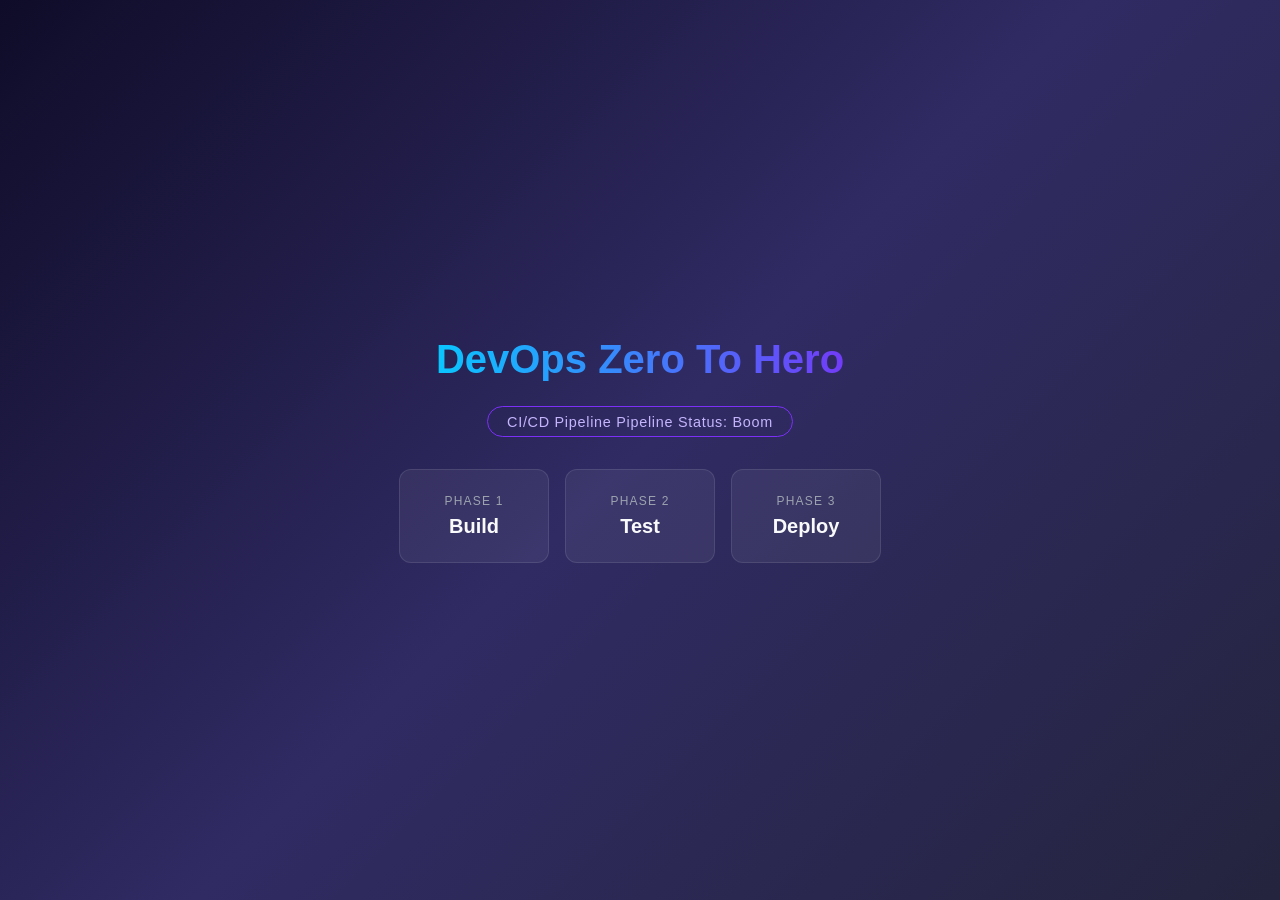
<file: templates/index.html>
<!DOCTYPE html>
<html lang="en">
<head>
    <meta charset="UTF-8">
    <meta name="viewport" content="width=device-width, initial-scale=1.0">
    <title>DevOps Zero To Hero</title>
    <style>
        * { margin: 0; padding: 0; box-sizing: border-box; }
        body {
            min-height: 100vh;
            display: flex;
            align-items: center;
            justify-content: center;
            background: linear-gradient(135deg, #0f0c29, #302b63, #24243e);
            font-family: -apple-system, BlinkMacSystemFont, "Segoe UI", Roboto, Helvetica, Arial, sans-serif;
            color: #e0e0e0;
        }
        .container {
            text-align: center;
            padding: 2rem;
            max-width: 640px;
        }
        h1 {
            font-size: 2.5rem;
            margin-bottom: 0.5rem;
            background: linear-gradient(90deg, #00d2ff, #7b2ff7);
            -webkit-background-clip: text;
            -webkit-text-fill-color: transparent;
        }
        .badge {
            display: inline-block;
            margin: 1rem 0 2rem;
            padding: 0.4rem 1.2rem;
            border: 1px solid #7b2ff7;
            border-radius: 999px;
            font-size: 0.9rem;
            color: #c4b5fd;
            letter-spacing: 0.05em;
        }
        .cards {
            display: flex;
            gap: 1rem;
            justify-content: center;
            flex-wrap: wrap;
        }
        .card {
            background: rgba(255, 255, 255, 0.06);
            border: 1px solid rgba(255, 255, 255, 0.1);
            border-radius: 12px;
            padding: 1.5rem 1.8rem;
            min-width: 150px;
            flex: 1;
        }
        .card span {
            display: block;
            font-size: 0.75rem;
            text-transform: uppercase;
            letter-spacing: 0.1em;
            color: #9ca3af;
            margin-bottom: 0.4rem;
        }
        .card strong {
            font-size: 1.25rem;
            color: #f9fafb;
        }
    </style>
</head>
<body>
    <div class="container">
        <h1>DevOps Zero To Hero</h1>
        <div class="badge">CI/CD Pipeline Pipeline Status: Boom</div>
        <div class="cards">
            <div class="card">
                <span>Phase 1</span>
                <strong>Build</strong>
            </div>
            <div class="card">
                <span>Phase 2</span>
                <strong>Test</strong>
            </div>
            <div class="card">
                <span>Phase 3</span>
                <strong>Deploy</strong>
            </div>
        </div>
    </div>
</body>
</html>
</file>
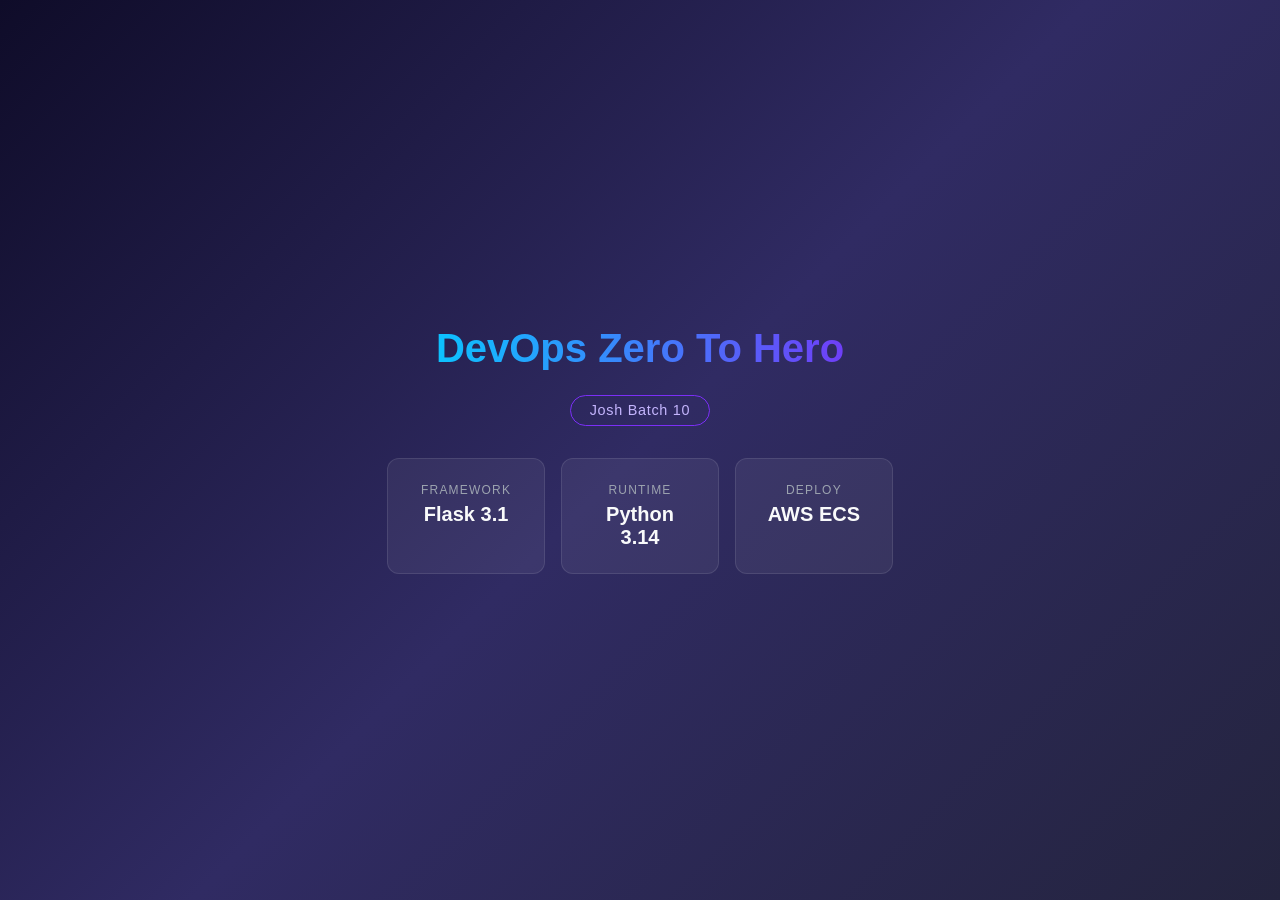
<file: .github/workflows/templates/index.html>
<!DOCTYPE html>
<html lang="en">
<head>
    <meta charset="UTF-8">
    <meta name="viewport" content="width=device-width, initial-scale=1.0">
    <title>DevOps Zero To Hero</title>
    <style>
        * { margin: 0; padding: 0; box-sizing: border-box; }
        body {
            min-height: 100vh;
            display: flex;
            align-items: center;
            justify-content: center;
            background: linear-gradient(135deg, #0f0c29, #302b63, #24243e);
            font-family: -apple-system, BlinkMacSystemFont, "Segoe UI", Roboto, Helvetica, Arial, sans-serif;
            color: #e0e0e0;
        }
        .container {
            text-align: center;
            padding: 2rem;
            max-width: 640px;
        }
        h1 {
            font-size: 2.5rem;
            margin-bottom: 0.5rem;
            background: linear-gradient(90deg, #00d2ff, #7b2ff7);
            -webkit-background-clip: text;
            -webkit-text-fill-color: transparent;
        }
        .badge {
            display: inline-block;
            margin: 1rem 0 2rem;
            padding: 0.4rem 1.2rem;
            border: 1px solid #7b2ff7;
            border-radius: 999px;
            font-size: 0.9rem;
            color: #c4b5fd;
            letter-spacing: 0.05em;
        }
        .cards {
            display: flex;
            gap: 1rem;
            justify-content: center;
            flex-wrap: wrap;
        }
        .card {
            background: rgba(255, 255, 255, 0.06);
            border: 1px solid rgba(255, 255, 255, 0.1);
            border-radius: 12px;
            padding: 1.5rem 1.8rem;
            min-width: 150px;
            flex: 1;
        }
        .card span {
            display: block;
            font-size: 0.75rem;
            text-transform: uppercase;
            letter-spacing: 0.1em;
            color: #9ca3af;
            margin-bottom: 0.4rem;
        }
        .card strong {
            font-size: 1.25rem;
            color: #f9fafb;
        }
    </style>
</head>
<body>
    <div class="container">
        <h1>DevOps Zero To Hero</h1>
        <div class="badge">Josh Batch 10</div>
        <div class="cards">
            <div class="card">
                <span>Framework</span>
                <strong>Flask 3.1</strong>
            </div>
            <div class="card">
                <span>Runtime</span>
                <strong>Python 3.14</strong>
            </div>
            <div class="card">
                <span>Deploy</span>
                <strong>AWS ECS</strong>
            </div>
        </div>
    </div>
</body>
</html>
</file>
